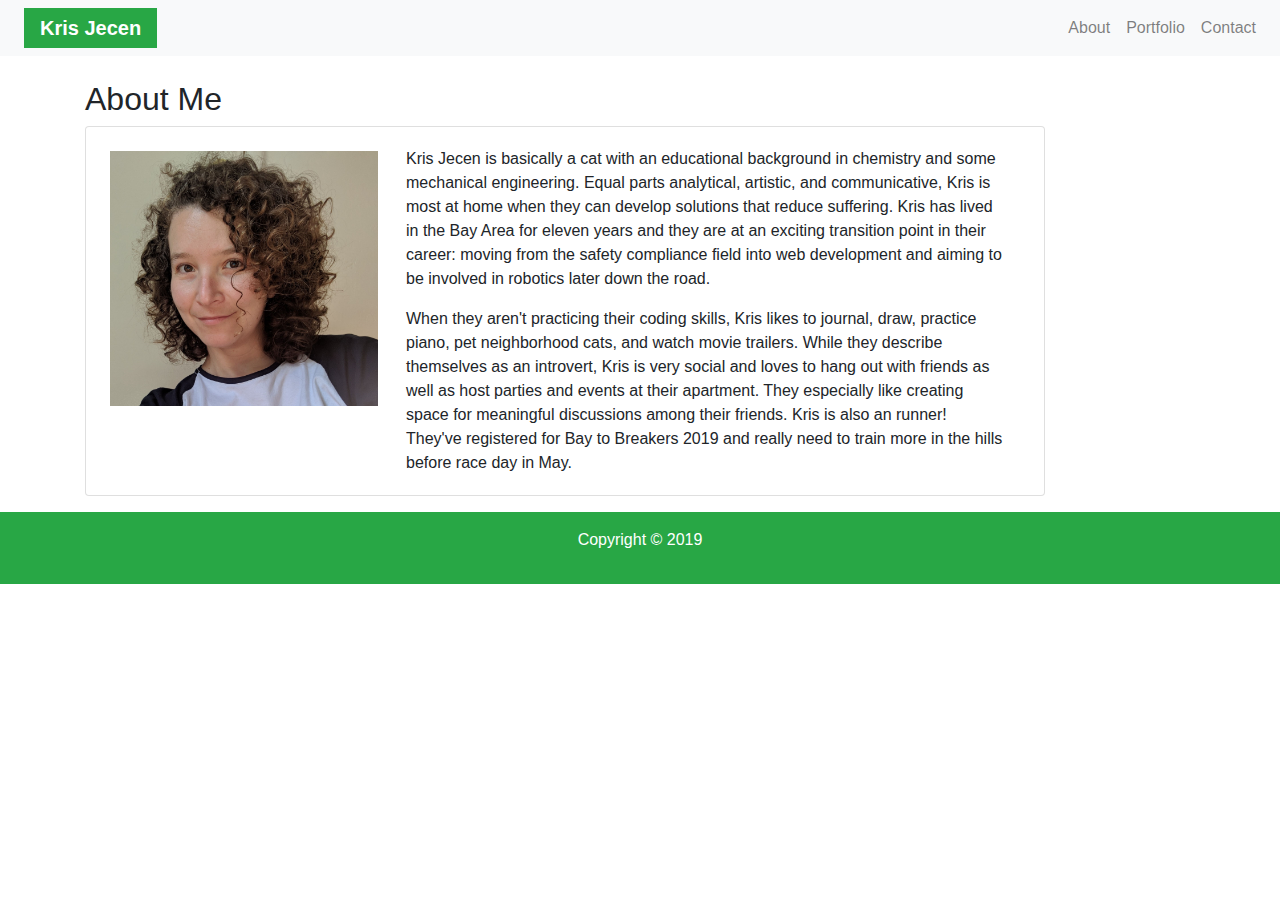
<file: index.html>
<!DOCTYPE html>
<html lang="en">
<head>
    <meta charset="UTF-8">
    <meta name="viewport" content="width=device-width, initial-scale=1.0">
    <meta http-equiv="X-UA-Compatible" content="ie=edge">
    <title>About me</title>
    <link rel="stylesheet" href="https://stackpath.bootstrapcdn.com/bootstrap/4.3.1/css/bootstrap.min.css">
</head>
<body>
    <!-- navbar -->
    <!-- I read more about the navbar and the hamburger works on the BS site but still doesn't on mine, sorry -->
    <nav class="navbar navbar-expand-lg navbar-light bg-light">
        <a class="navbar-brand bg-success text-white text-center font-weight-bold ml-2 px-3" href="#">Kris Jecen</a>
        <button class="navbar-toggler" type="button" data-toggle="collapse" data-target="#navbarNavAltMarkup" aria-controls="navbarNavAltMarkup" aria-expanded="false" aria-label="Toggle navigation">
          <span class="navbar-toggler-icon"></span>
        </button>
        <div class="justify-content-end collapse navbar-collapse" id="navbarSupportedContent">
          <div class="navbar-nav">
            <a class="nav-item nav-link" href="#">About</a>
            <a class="nav-item nav-link" href="portfolio.html">Portfolio</a>
            <a class="nav-item nav-link" href="contact.html">Contact</a>
          </div>
        </div>
        
    </nav>

      <!-- main content section -->
    <br>
    <div class="container">
        <div class="row">
            <!-- About me header, full width -->
            <div class="col-12">
                <h2 class="aboutmeheader">About Me</h2>
            </div>            
        </div>
        
        <!-- image snaps to too large when width decreases -->
        <div class="card mb-3" style="max-width: 960px;">
            <div class="row no-gutters">
                <div class="col-md-4" style="max-width: 300px">
                    <!-- photo of me -->
                        <img src="assets/images/profilepic.jpeg" alt="photo of Kris Jecen" class="card-img m-2 pt-3 px-3 profilepic">
                </div>
                <div class="col-md-8">
                    <div class="card-body">
                <!-- text of my bio -->
                        <p class="card-text aboutme">Kris Jecen is basically a cat with an educational background in chemistry and some mechanical engineering. Equal parts analytical, artistic, and communicative, Kris is most at home when they can develop solutions that reduce suffering. Kris has lived in the Bay Area for eleven years and they are at an exciting transition point in their career: moving from the safety compliance field into web development and aiming to be involved in robotics later down the road.</p>
                        <p class="card-text aboutme">When they aren't practicing their coding skills, Kris likes to journal, draw, practice piano, pet neighborhood cats, and watch movie trailers. While they describe themselves as an introvert, Kris is very social and loves to hang out with friends as well as host parties and events at their apartment. They especially like creating space for meaningful discussions among their friends. Kris is also an runner! They've registered for Bay to Breakers 2019 and really need to train more in the hills before race day in May.</p>
                    </div>
                </div>
            </div>
        </div>
    </div>
    <footer class="footer mt-auto py-3 bg-success text-center text-white">
        <div class="container">
            <p class=copyright>Copyright &copy; 2019</p>
        </div>
           
    </footer>
</body>
</html>
</file>
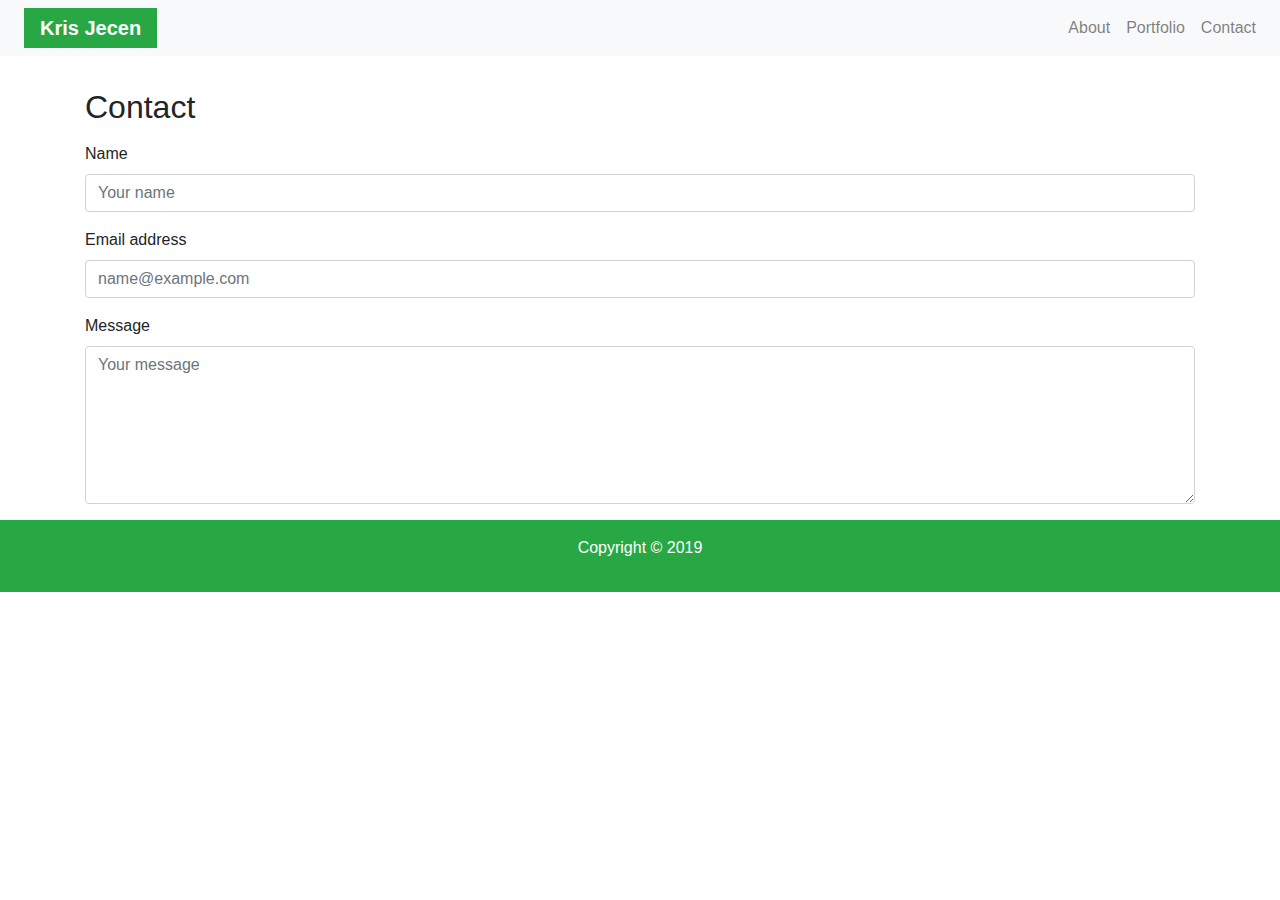
<file: contact.html>
<!DOCTYPE html>
<html lang="en">
<head>
    <meta charset="UTF-8">
    <meta name="viewport" content="width=device-width, initial-scale=1.0">
    <meta http-equiv="X-UA-Compatible" content="ie=edge">
    <title>Contact Kris</title>
    <link rel="stylesheet" href="https://stackpath.bootstrapcdn.com/bootstrap/4.3.1/css/bootstrap.min.css">
</head>
<body>
    <!-- navbar -->
    <nav class="navbar navbar-expand-lg navbar-light bg-light">
        <a class="navbar-brand bg-success text-white text-center font-weight-bold ml-2 px-3" href="index.html">Kris Jecen</a>
        <button class="navbar-toggler" type="button" data-toggle="collapse" data-target="#navbarNavAltMarkup" aria-controls="navbarNavAltMarkup" aria-expanded="false" aria-label="Toggle navigation">
          <span class="navbar-toggler-icon"></span>
        </button>
        <div class="justify-content-end collapse navbar-collapse" id="navbarNavAltMarkup">
          <div class="navbar-nav">
            <a class="nav-item nav-link" href="index.html">About</a>
            <a class="nav-item nav-link" href="portfolio.html">Portfolio</a>
            <a class="nav-item nav-link" href="#">Contact</a>
          </div>
        </div>
    </nav>
    <div class="container">
        <br>
        <div class="row">
            <!-- Contact header, full width -->
            <div class="col-12">
                <h2 class="py-2">Contact</h2>
            </div>            
        </div>
        <form>
            <div class="form-group">
                <label for="exampleFormControlInput1">Name</label>
                <input type="text" class="form-control" id="exampleFormControlInput1" placeholder="Your name">
            </div>
            <div class="form-group">
                <label for="exampleFormControlInput1">Email address</label>
                <input type="email" class="form-control" id="exampleFormControlInput1" placeholder="name@example.com">
            </div>
            <div class="form-group">
                <label for="exampleFormControlTextarea1">Message</label>
                <textarea class="form-control" id="exampleFormControlTextarea1" rows="6" placeholder="Your message"></textarea>
            </div>
        </form>
    </div>
    <footer class="footer mt-auto py-3 bg-success text-center text-white">
            <div class="container">
                <p class=copyright>Copyright &copy; 2019</p>
            </div>
               
        </footer>
</body>
</html>
</file>
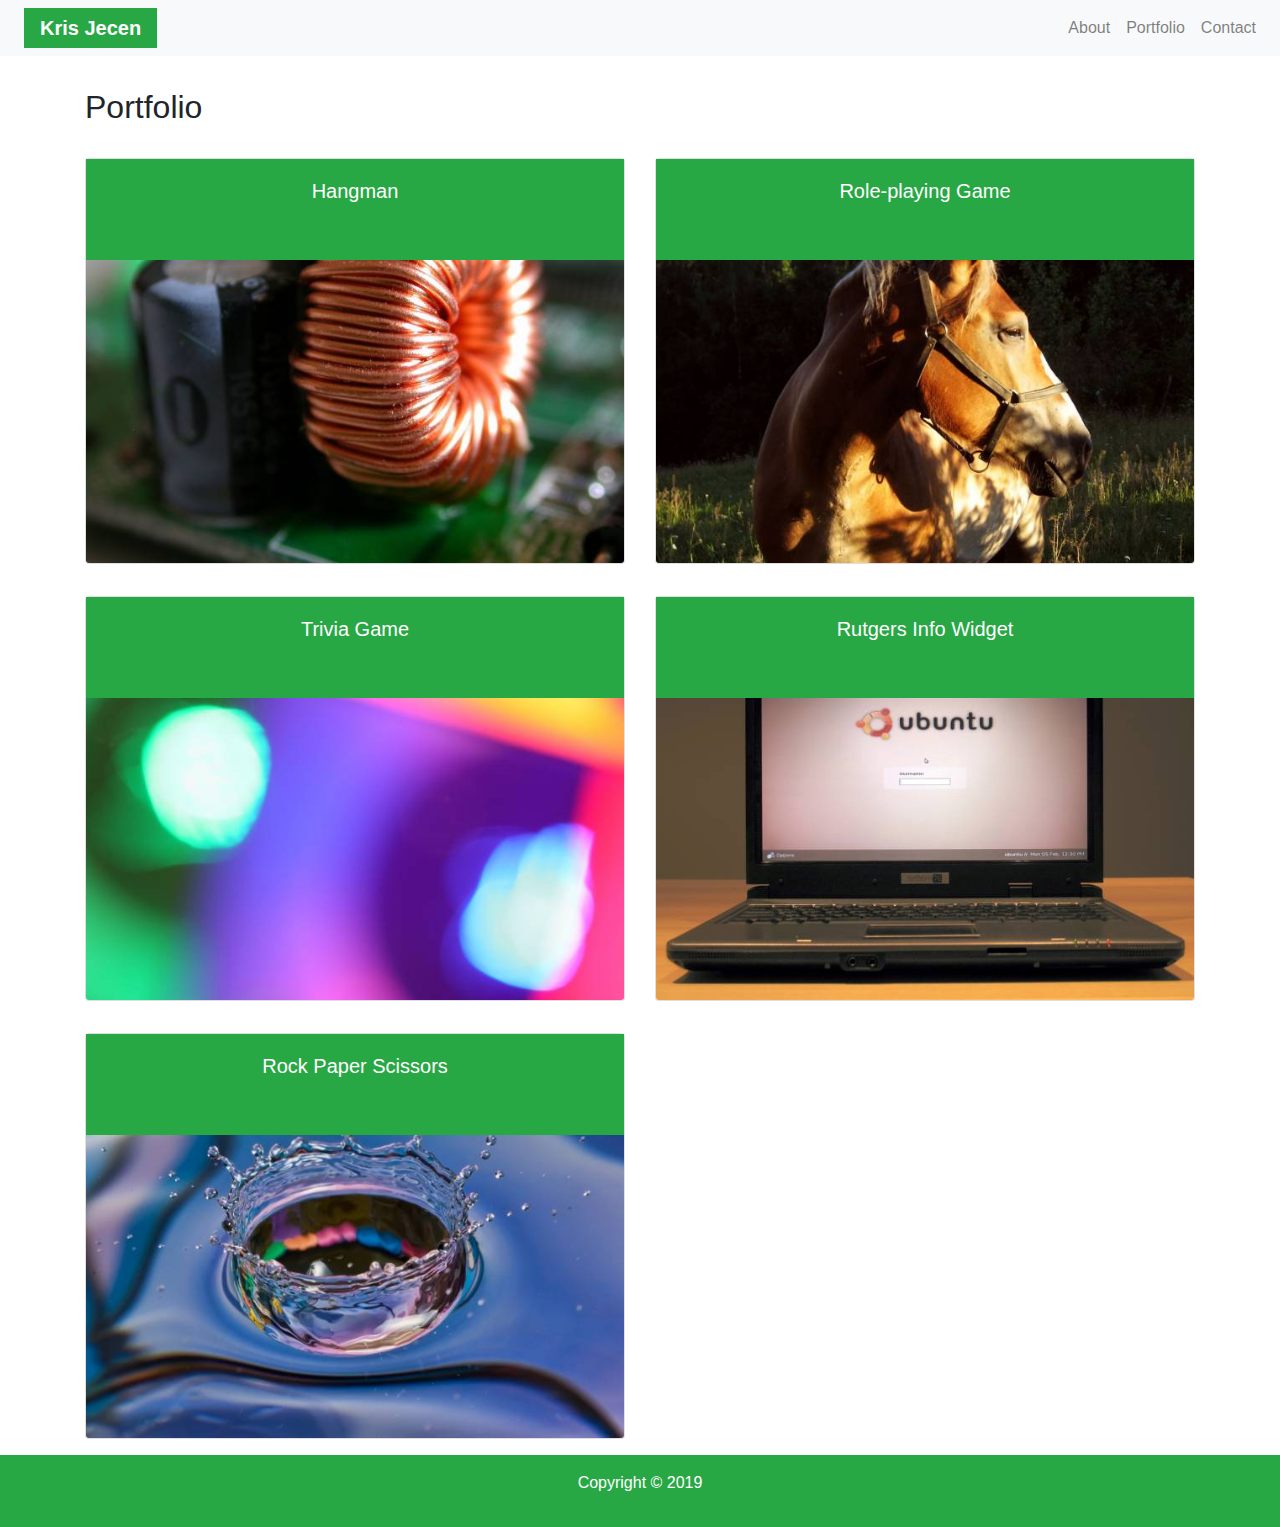
<file: portfolio.html>
<!-- look in the Bootstrap Cards: image overlays, for possible text-on-top-of-images option -->
<!DOCTYPE html>
<html lang="en">
<head>
    <meta charset="UTF-8">
    <meta name="viewport" content="width=device-width, initial-scale=1.0">
    <meta http-equiv="X-UA-Compatible" content="ie=edge">
    <title>Portfolio</title>
    <link rel="stylesheet" href="https://stackpath.bootstrapcdn.com/bootstrap/4.3.1/css/bootstrap.min.css">
</head>
<body>
    <!-- navbar -->
    <nav class="navbar navbar-expand-lg navbar-light bg-light">
        <a class="navbar-brand bg-success text-white text-center font-weight-bold ml-2 px-3" href="index.html">Kris Jecen</a>
        <button class="navbar-toggler" type="button" data-toggle="collapse" data-target="#navbarNavAltMarkup" aria-controls="navbarNavAltMarkup" aria-expanded="false" aria-label="Toggle navigation">
          <span class="navbar-toggler-icon"></span>
        </button>
        <div class="justify-content-end collapse navbar-collapse" id="navbarNavAltMarkup">
          <div class="navbar-nav">
            <a class="nav-item nav-link" href="index.html">About</a>
            <a class="nav-item nav-link" href="#">Portfolio</a>
            <a class="nav-item nav-link" href="contact.html">Contact</a>
          </div>
        </div>
    </nav>
    <div class="container">
        <br>
        <div class="row">
            <!-- Contact header, full width -->
            <div class="col-12">
                <h2 class="py-2">Portfolio</h2>
            </div>            
        </div>
        <!-- I want to move the image overlay text to near the bottom of each image but -->
        <!-- I could not find a Bootstrap class to do that with, tried a lot of text-align types -->
        <div class="row">
            <!-- hangman -->
            <div class="col-md-6 py-3">
            <div class="card text-white">
                    <img src="assets/images/hangman.jpg" class="card-img" alt="Hangman">
                    <div class="card-img-overlay">
                      <h5 class="card-img-overlay text-center bg-success h-25">Hangman</h5>
                    </div>
            </div>
            </div>
            
            <!-- rpg -->         
            <div class="col-md-6 py-3">
                    <div class="card text-white">
                            <img src="assets/images/rpg.jpg" class="card-img" alt="RPG">
                            <div class="card-img-overlay">
                              <h5 class="card-img-overlay text-center bg-success h-25">Role-playing Game</h5>
                            </div>
                    </div>
            </div>            
        </div>
        <div class="row">
            <!-- trivia -->
            <div class="col-md-6 py-3">
                    <div class="card text-white">
                            <img src="assets/images/triviaGame.jpg" class="card-img" alt="Hangman">
                            <div class="card-img-overlay">
                              <h5 class="card-img-overlay text-center bg-success h-25">Trivia Game</h5>
                            </div>
                    </div>
                    </div>

            <!-- rutgers -->
            <div class="col-md-6 py-3">
                    <div class="card text-white">
                            <img src="assets/images/rutgersInfo.jpg" class="card-img" alt="RPG">
                            <div class="card-img-overlay">
                              <h5 class="card-img-overlay text-center bg-success h-25">Rutgers Info Widget</h5>
                            </div>
                    </div>
            </div>            
        </div>

        
        <div class="row">
            <!-- rock paper scissors -->
            <div class="col-md-6 py-3">
                    <div class="card text-white">
                            <img src="assets/images/rockpaperscissors.jpg" class="card-img" alt="RPG">
                            <div class="card-img-overlay">
                              <h5 class="card-img-overlay text-center bg-success h-25">Rock Paper Scissors</h5>
                            </div>
                    </div>
            </div>  
        </div>
    </div>
    <footer class="footer mt-auto py-3 bg-success text-center text-white">
            <div class="container">
                <p class=copyright>Copyright &copy; 2019</p>
            </div>
               
    </footer>
</body>
</html>
</file>
